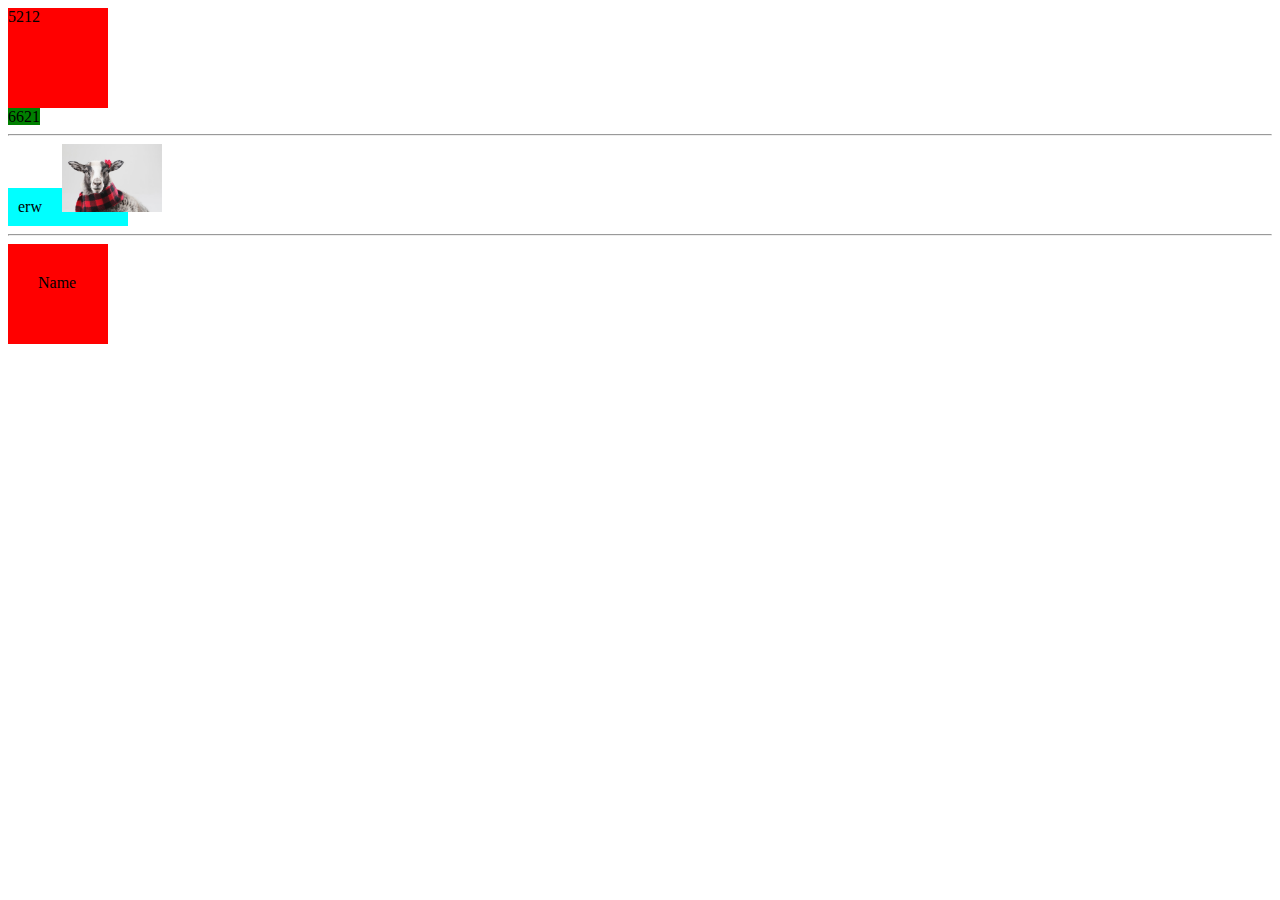
<file: 02/index.html>
<!DOCTYPE html>
<html lang="en">
  <head>
    <meta charset="UTF-8" />
    <meta name="viewport" content="width=device-width, initial-scale=1.0" />
    <title>Document</title>

    <style>
      .a1 {
        background-color: red;
        width: 100px;
        height: 100px;
      }
      .a2 {
        background-color: green;
      }

      span.a3 {
        padding: 10px;
        display: inline-block;
        width: 100px;
        background-color: aqua;
        /* display: block; */
      }

      img.a4 {
        width: 100px;
        padding: 0;
        margin: 0 0 0 30px;
        position: relative;
        right: 100px;
      }

      div.box {
        width: 100px;
        height: 100px;
        background-color: red;
        padding: 30px;
        box-sizing: border-box;
      }
    </style>
  </head>
  <body>
    <div class="a1">5212</div>
    <span class="a2">6621</span>
    <hr />
    <span class="a3">erw</span>
    <img class="a4" src="../01/img/a1.jpg" alt="" />
    <hr />
    <div class="box">Name</div>
  </body>
</html>
</file>
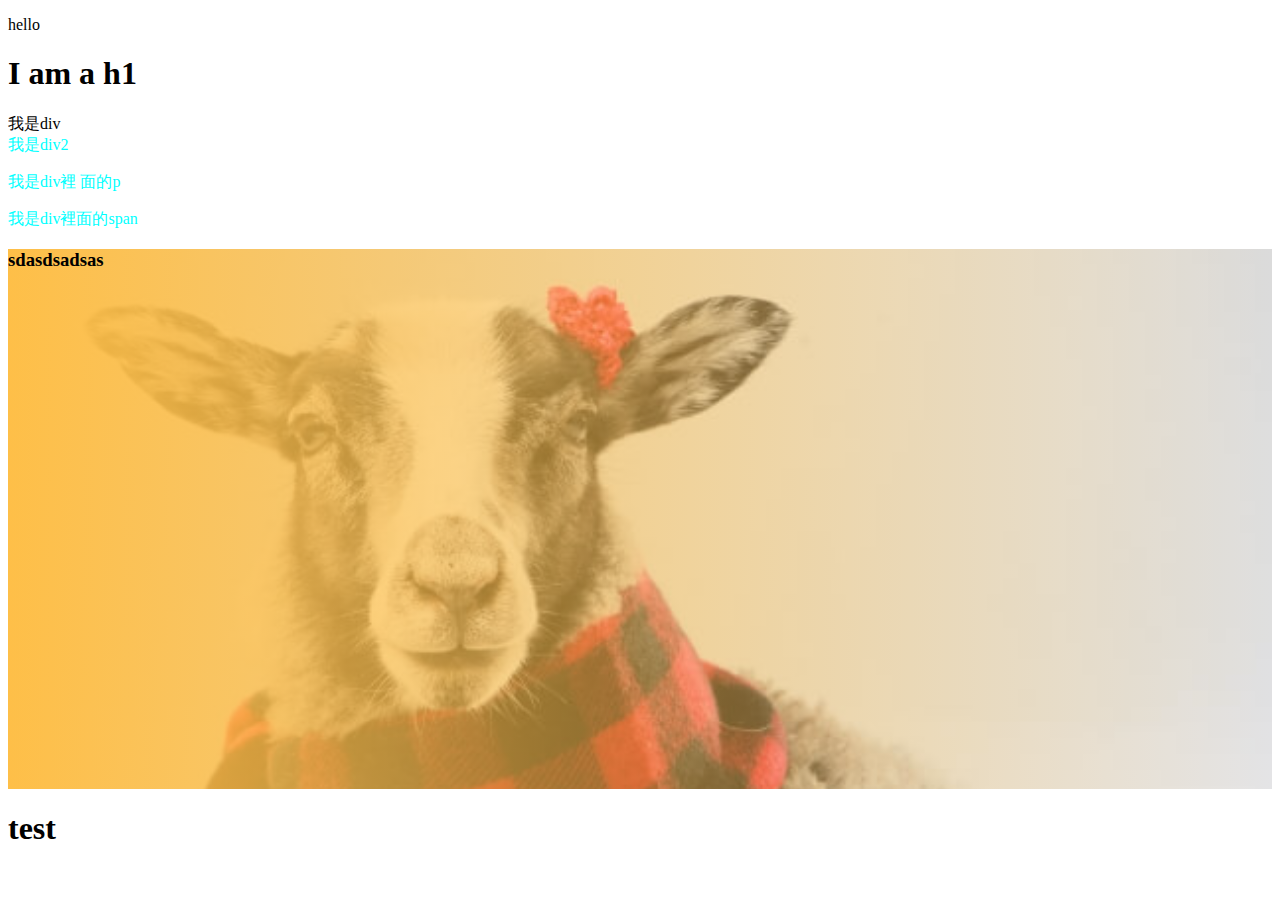
<file: 01/CssDemo.html>
<!DOCTYPE html>
<html lang="en">
  <head>
    <meta charset="UTF-8" />
    <meta name="viewport" content="width=device-width, initial-scale=1.0" />
    <title>Document</title>
    <link rel="stylesheet" type="text/css" href="css/First.css" />
  </head>
  <body>
    <p id="pText">hello</p>
    <h1 id="h1Style">I am a h1</h1>
    <div id="a1" class="a1">我是div</div>

    <div id="a2" class="a2">
      我是div2
      <p>我是div裡 <span>面</span>的p</p>
      <span>我是div裡面的span</span>
    </div>

    <h3 id="ah3">sdasdsadsas</h3>

    <h1>test</h1>
  </body>
</html>
</file>
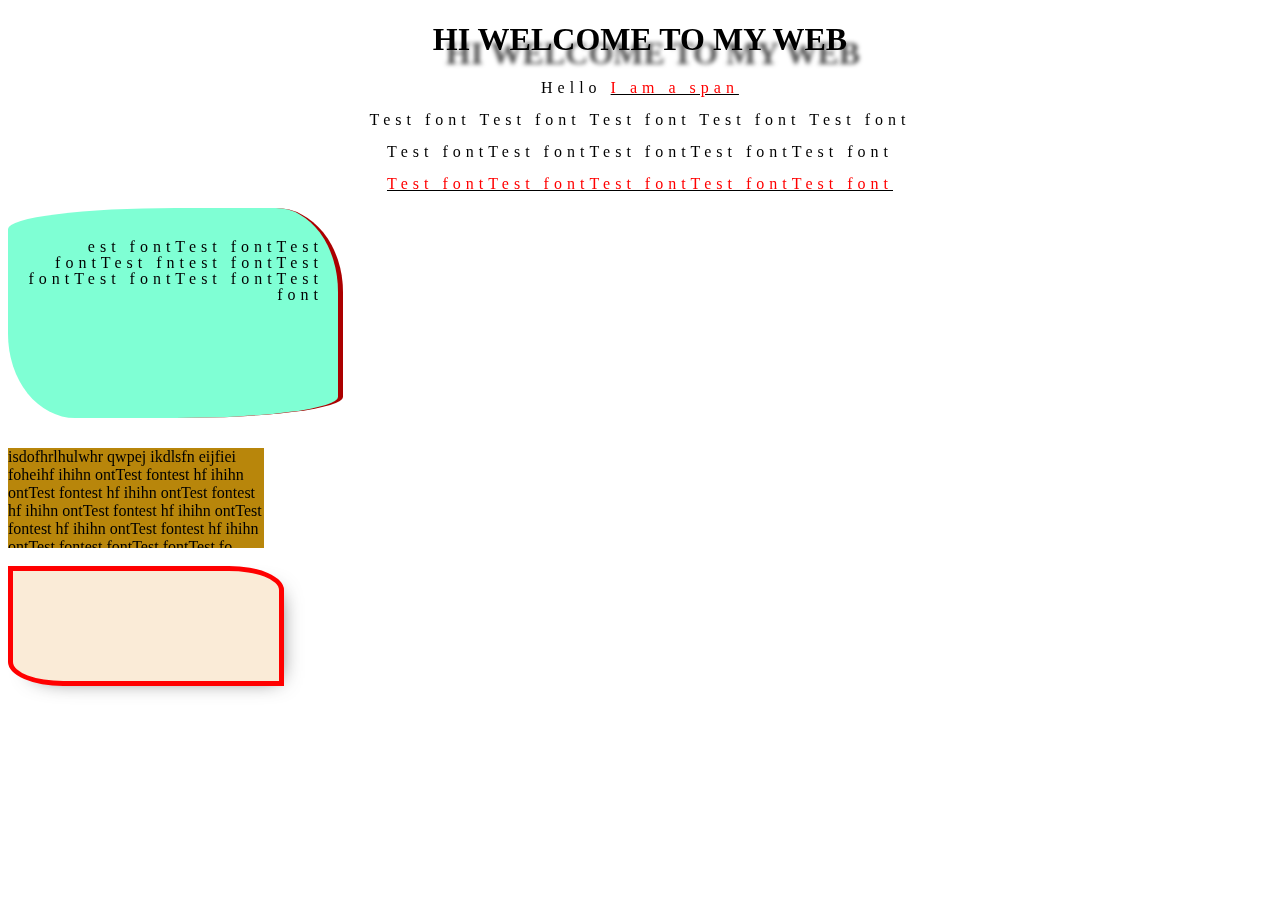
<file: 01/fontTest.html>
<!DOCTYPE html>
<html lang="zh-Hant-tw">
  <head>
    <meta charset="UTF-8" />
    <meta name="viewport" content="width=device-width, initial-scale=1.0" />
    <title>Document</title>

    <style>
      .liine-decoration{
        color: red;
        text-decoration: #000000 underline;
      }
      p{
        line-height: 1;
        letter-spacing: 5px;
        text-align: center;
      }
      #a1{
        text-align: center;
        text-shadow: 13px 14px 4px #515151;
      }
      #rightArea{
        text-align: right;
        margin-top: 30px;
        
      }
      #rightArea p{
        text-align: right;
        
        
      }
      .radius-style{
        border-radius: 50% 20% / 10% 40%;
        background-color: aquamarine;
        height: 20vh;
        width: 300px;
        padding: 15px;
        border-right: outset red;
        border-width: thick;
      }
      .small-box{
        margin-top: 30px;
        background-color: darkgoldenrod;
        width: 20vw;
        height: 100px;
        overflow-y: scroll;        
      }
      
      .boxTwo{
        background-color: antiquewhite;
        width: 20vw;
        height: 100px;
        border: 5px solid ;
        bottom:auto;
        border-color:red;
        box-shadow: 10px 8px 22px -16px rgba(0,0,0,0.75);
        border-radius: 0% 20%;
        padding: 5px;
      }
    </style>
  </head>
  <body>
    <h1 id="a1">HI WELCOME TO MY WEB</h1>
    <p id="boldP">
      Hello
      <span class="liine-decoration"> I am a span </span>
      <p>Test font Test font Test font Test font Test font</p>      
    </p>
    <p id="testLineH">Test fontTest fontTest fontTest fontTest font</p>
    <p class="liine-decoration">Test fontTest fontTest fontTest fontTest font</p>

    <div class="radius-style">
        <span id="rightArea">
            <p>est fontTest fontTest fontTest fntest fontTest fontTest fontTest fontTest font</p>
        </span>
    </div>
    
    <div class="small-box">
        isdofhrlhulwhr qwpej ikdlsfn     eijfiei foheihf ihihn ontTest fontest hf ihihn ontTest fontest hf ihihn ontTest fontest hf ihihn ontTest fontest hf ihihn ontTest fontest hf ihihn ontTest fontest hf ihihn ontTest fontest    fontTest fontTest fo
    </div>
<br>
    <div class="boxTwo">

    </div>
  </body>
</html>
</file>
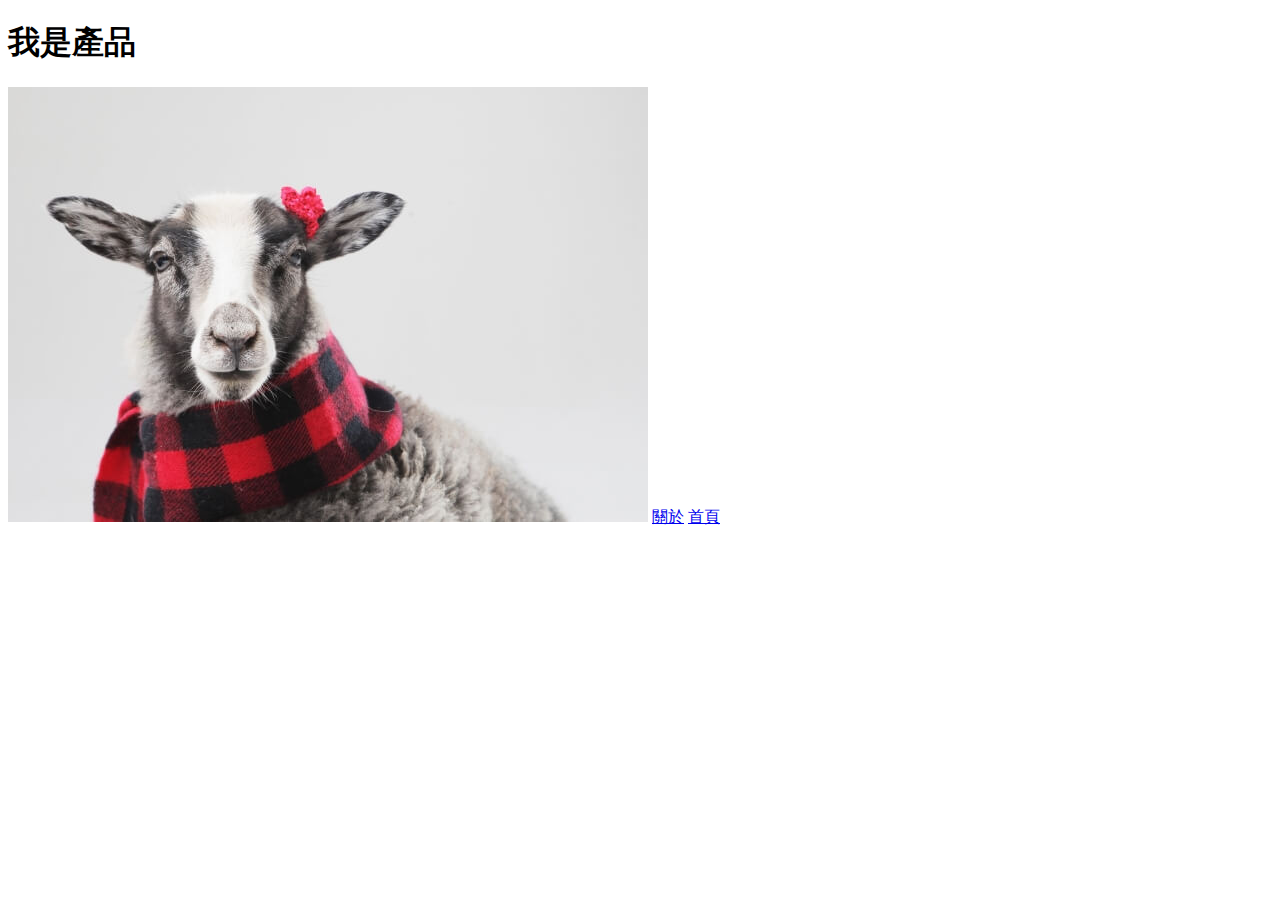
<file: 01/product.html>
<!DOCTYPE html>
<html lang="en">
  <head>
    <meta charset="UTF-8" />
    <meta name="viewport" content="width=device-width, initial-scale=1.0" />
    <link
      href="https://cdn.jsdelivr.net/npm/bootstrap@5.3.0/dist/css/bootstrap.min.css"
      rel="stylesheet"
      integrity="sha384-9ndCyUaIbzAi2FUVXJi0CjmCapSmO7SnpJef0486qhLnuZ2cdeRhO02iuK6FUUVM"
      crossorigin="anonymous"
    />
    <title>Document</title>
  </head>
  <body>
    <h1>我是產品</h1>
    <img src="./img/a1.jpg" alt="" />
    <a name="" id="" class="btn btn-primary" href="./about.html" role="button"
      >關於</a
    >
    <a name="" id="" class="btn btn-primary" href="./Index.html" role="button"
      >首頁</a
    >
    <script
      src="https://cdn.jsdelivr.net/npm/bootstrap@5.3.0/dist/js/bootstrap.bundle.min.js"
      integrity="sha384-geWF76RCwLtnZ8qwWowPQNguL3RmwHVBC9FhGdlKrxdiJJigb/j/68SIy3Te4Bkz"
      crossorigin="anonymous"
    ></script>
  </body>
</html>
</file>
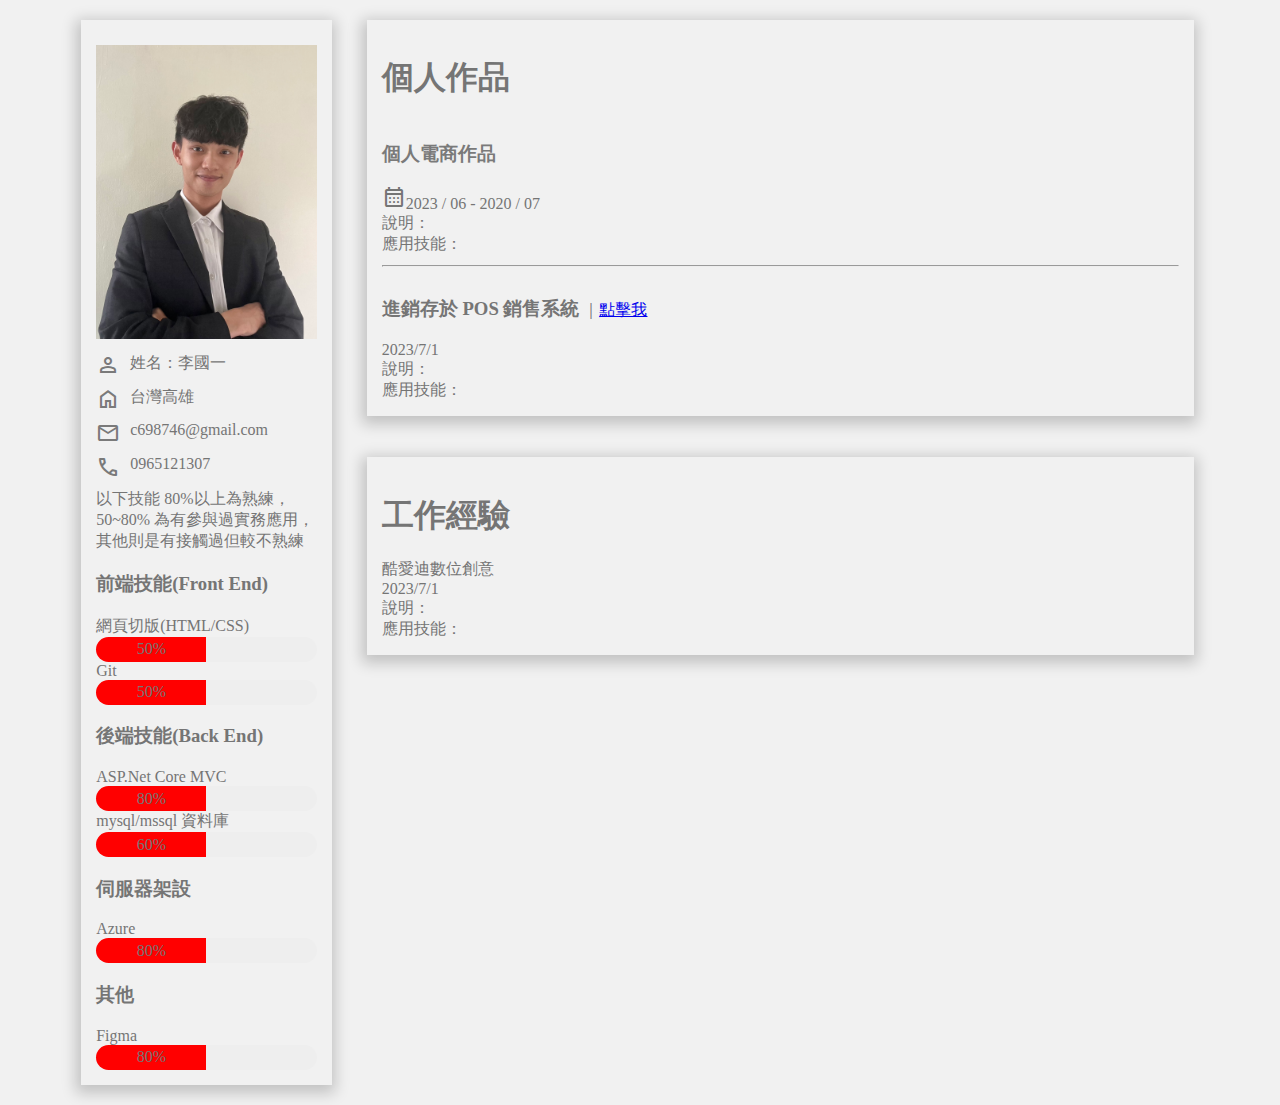
<file: Homework/CoverLetter.html>
<!DOCTYPE html>
<html lang="zh-Hant-tw">
  <head>
    <meta charset="UTF-8" />
    <meta name="viewport" content="width=device-width, initial-scale=1.0" />
    <link rel="stylesheet" href="css/myCss.css" />
    <link rel="preconnect" href="https://fonts.googleapis.com" />
    <link rel="preconnect" href="https://fonts.gstatic.com" crossorigin />
    <link
      href="https://fonts.googleapis.com/css2?family=Noto+Sans+TC:wght@100;500;900&display=swap"
      rel="stylesheet"
    />
    <link
      rel="stylesheet"
      href="https://fonts.googleapis.com/css2?family=Material+Symbols+Outlined:opsz,wght,FILL,GRAD@48,400,0,0"
    />
    <title>Document</title>
  </head>
  <body>
    <div class="main">
      <div class="left">
        <div class="left_personalInfo">
          <div class="left_pic">
            <img src="img/S__3416103.jpg" alt="" />
          </div>
          <div>
            <span class="material-symbols-outlined icon_small"> person </span
            >姓名：李國一
          </div>
          <div>
            <span class="material-symbols-outlined icon_small"> home </span
            >台灣高雄
          </div>
          <div>
            <span class="material-symbols-outlined icon_small"> mail </span
            >c698746@gmail.com
          </div>
          <div>
            <span class="material-symbols-outlined icon_small"> call </span
            >0965121307
          </div>
        </div>
        <div class="info_text">
          以下技能 80%以上為熟練，50~80%
          為有參與過實務應用，其他則是有接觸過但較不熟練
        </div>
        <div class="skill_end">
          <div><h3>前端技能(Front End)</h3></div>
          <div class="skill_bar">
            <div class="skill_text">網頁切版(HTML/CSS)</div>
            <div class="skill_container">
              <div class="skill_progress1">50%</div>
            </div>
          </div>
          <div class="skill_bar">
            <div class="skill_text">Git</div>
            <div class="skill_container">
              <div class="skill_progress1">50%</div>
            </div>
          </div>
        </div>
        <div class="skill_end">
          <div><h3>後端技能(Back End)</h3></div>
          <div class="skill_bar">
            <div class="skill_text">ASP.Net Core MVC</div>
            <div class="skill_container">
              <div class="skill_progress1">80%</div>
            </div>
          </div>
          <div class="skill_bar">
            <div class="skill_text">mysql/mssql 資料庫</div>
            <div class="skill_container">
              <div class="skill_progress1">60%</div>
            </div>
          </div>
        </div>
        <div class="skill_end">
          <div><h3>伺服器架設</h3></div>
          <div class="skill_bar">
            <div class="skill_text">Azure</div>
            <div class="skill_container">
              <div class="skill_progress1">80%</div>
            </div>
          </div>
        </div>
        <div class="skill_end">
          <div><h3>其他</h3></div>
          <div class="skill_bar">
            <div class="skill_text">Figma</div>
            <div class="skill_container">
              <div class="skill_progress1">80%</div>
            </div>
          </div>
        </div>
      </div>
      <!--分行-->
      <div class="right">
        <div class="right_personalFile right_box">
          <h1>個人作品</h1>
          <div class="personalFile">
            <div class="personalTitle"><h3>個人電商作品</h3></div>
            <div>
              <span class="material-symbols-outlined"> calendar_month </span
              >2023 / 06 - 2020 / 07
            </div>
            <div>說明：</div>
            <div>應用技能：</div>
            <hr />
          </div>
          <div class="personalFile">
            <div>
              <h3>進銷存於 POS 銷售系統</h3>
              ｜<a
                href="https://drive.google.com/file/d/19V6lyR1saZ23JL7DeKx7_2WxqVSJgvSA/view?usp=sharing"
                target="_blank"
                >點擊我</a
              >
            </div>
            <div>2023/7/1</div>
            <div>說明：</div>
            <div>應用技能：</div>
          </div>
        </div>
        <div class="right_workExperience right_box">
          <h1>工作經驗</h1>
          <div class="workExperience">
            <div>酷愛迪數位創意</div>
            <div>2023/7/1</div>
            <div>說明：</div>
            <div>應用技能：</div>
          </div>
        </div>
      </div>
    </div>

    <div class="footer"></div>
  </body>
</html>
</file>
<file: 01/css/First.css>
.a2 {
  color: aqua;
}

#ah3 {
  background-repeat: no-repeat;
  background-color: aqua;
  background-position: center;
  background-size: cover;
  height: 60vh;
  background-image: linear-gradient(
      90deg,
      rgb(254, 191, 72) 0%,
      rgba(212, 79, 112, 0) 100%
    ),
    url(../img/a1.jpg);
}
</file>
<file: Homework/css/myCss.css>
body {
  background-color: #f1f1f1;
  color: #757575 !important;
}

.main {
  width: 90%;
  margin: 20px 5%;
  display: flex;
  flex-direction: row;
}

.left {
  display: inline-block;
  padding: 15px;
  width: 20%;
  margin-left: 10px;
  box-shadow: -1px 4px 14px 4px rgba(0, 0, 0, 0.2);
}

.left_personalInfo div {
  margin: 10px 0;
}

.icon-small {
  color: #7a7a7a;
  vertical-align: top;
  margin-right: 10px;
}

.icon_small {
  color: #7a7a7a;
  vertical-align: top;
  margin-right: 10px;
}

.right {
  display: inline-block;
  padding: 0 15px;
  width: 75%;
  margin-left: 20px;
}

.right_box {
  padding: 15px;
  box-shadow: -1px 4px 14px 4px rgba(0, 0, 0, 0.2);
}

.right_box:not(:first-child) {
  margin-top: 5%;
}

hr {
  margin: 10px 0;
}

h3 {
  display: inline-block;
}

.left_pic {
  margin-right: 40%;
}

.left_personalInfo img {
  width: 100%;
}

.skill_container {
  width: 100%;
  height: 25px;
  border-radius: 25px;
  background-color: #eee;
}

.skill_progress1 {
  width: 50%;
  height: 25px;
  border-radius: 25px 0 0 25px;
  background-color: red;
  display: flex;
  align-items: center;
  justify-content: center;
}

.personalTitle {
  color: #7a7a7a;
}

/* =================================================================
IPAD
*/
@media (max-width: 1064px) {
  .main {
    width: 90%;
    margin: 20px 5%;
    display: flex;
    flex-direction: row;
  }

  .left {
    display: inline-block;
    padding: 15px;
    margin-left: 5px;
    width: 30%;
    box-shadow: -1px 4px 14px 4px rgba(0, 0, 0, 0.2);
  }

  .right {
    display: inline-block;
    padding: 0 15px;
  }
}

/* =================================================================
Mobile
*/
@media (max-width: 543px) {
  .main {
    width: 90%;
    margin: 20px 5%;
    display: flex;
    flex-direction: column;
  }

  .left {
    display: inline-block;
    padding: 15px;
    margin-left: 5px;
    width: auto;
    box-shadow: -1px 4px 14px 4px rgba(0, 0, 0, 0.2);
  }

  .right {
    display: inline-block;
    padding: 0 15px;
    margin-top: 5%;
  }
}
</file>
